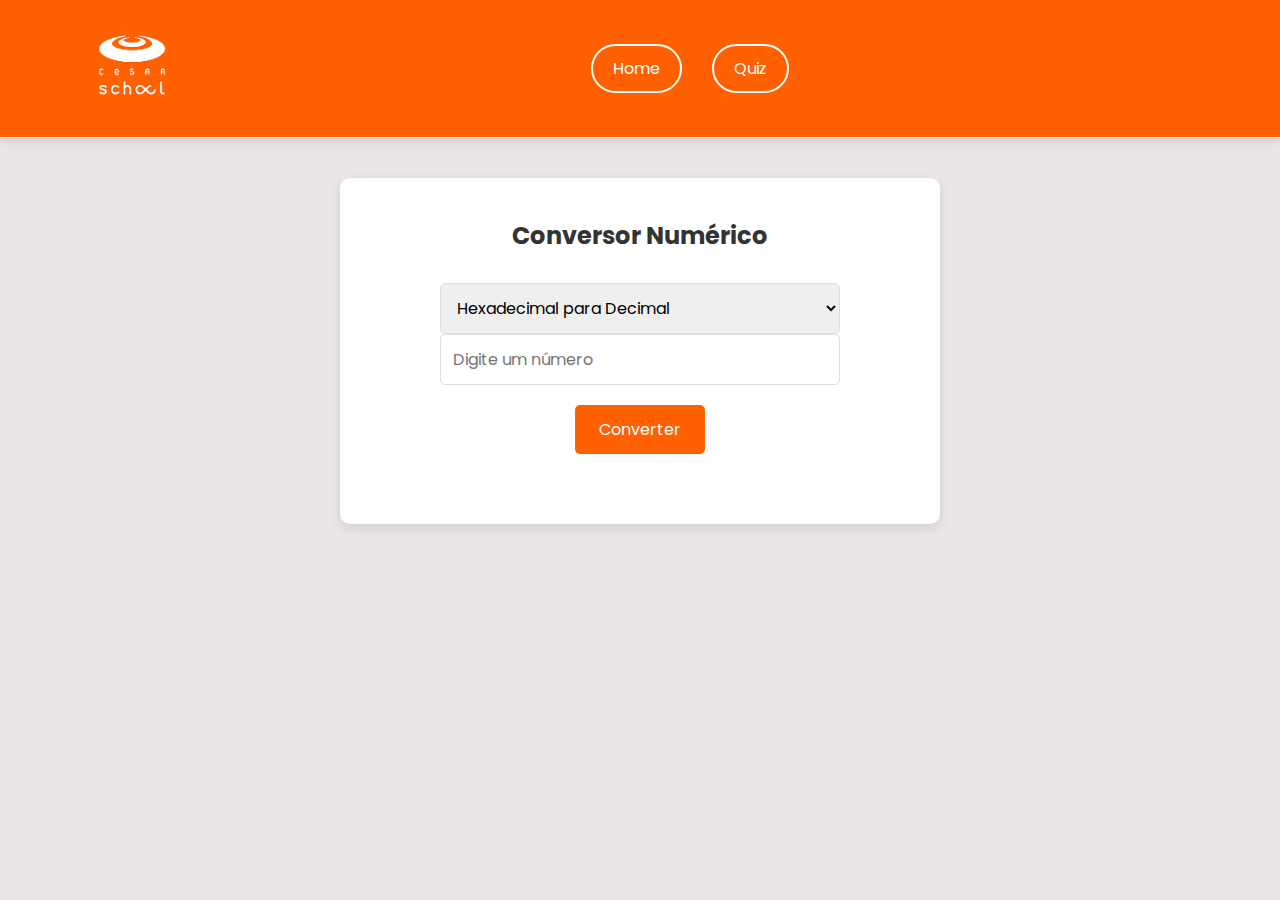
<file: update/calculadora.html>
<!DOCTYPE html>
<html lang="pt-BR">
<head>
    <meta charset="UTF-8">
    <meta name="viewport" content="width=device-width, initial-scale=1.0">
    <title>Conversor Numérico</title>
    <link rel="stylesheet" href="styless.css">
    <link href="https://fonts.googleapis.com/css2?family=Poppins:wght@400;600&display=swap" rel="stylesheet">
</head>
<body>
    <nav class="navbar">
        <div class="nav-container">
            <a href="index.html" class="nav-logo">
                <img src="cesarLogo.png" alt="Logo">
            </a>
            <div class="nav-links">
                <a href="../index.html" class="navbar-button">Home</a>
                <a href="/update/quiz.html" class="navbar-button">Quiz</a>
            </div>
        </div>
    </nav>
    <div class="container">
        <h1>Conversor Numérico</h1>
        <select id="conversionType">
            <option value="hexToDec">Hexadecimal para Decimal</option>
            <option value="hexToBin">Hexadecimal para Binário</option>
            <option value="decToHex">Decimal para Hexadecimal</option>
            <option value="decToBin">Decimal para Binário</option>
            <option value="binToDec">Binário para Decimal</option>
            <option value="binToHex">Binário para Hexadecimal</option>
        </select>
        <input type="text" id="inputNumber" placeholder="Digite um número">
        <button onclick="convert()">Converter</button>
        <p id="result"></p>
    </div>
    <script src="script.js"></script>
</body>
</html>
</file>
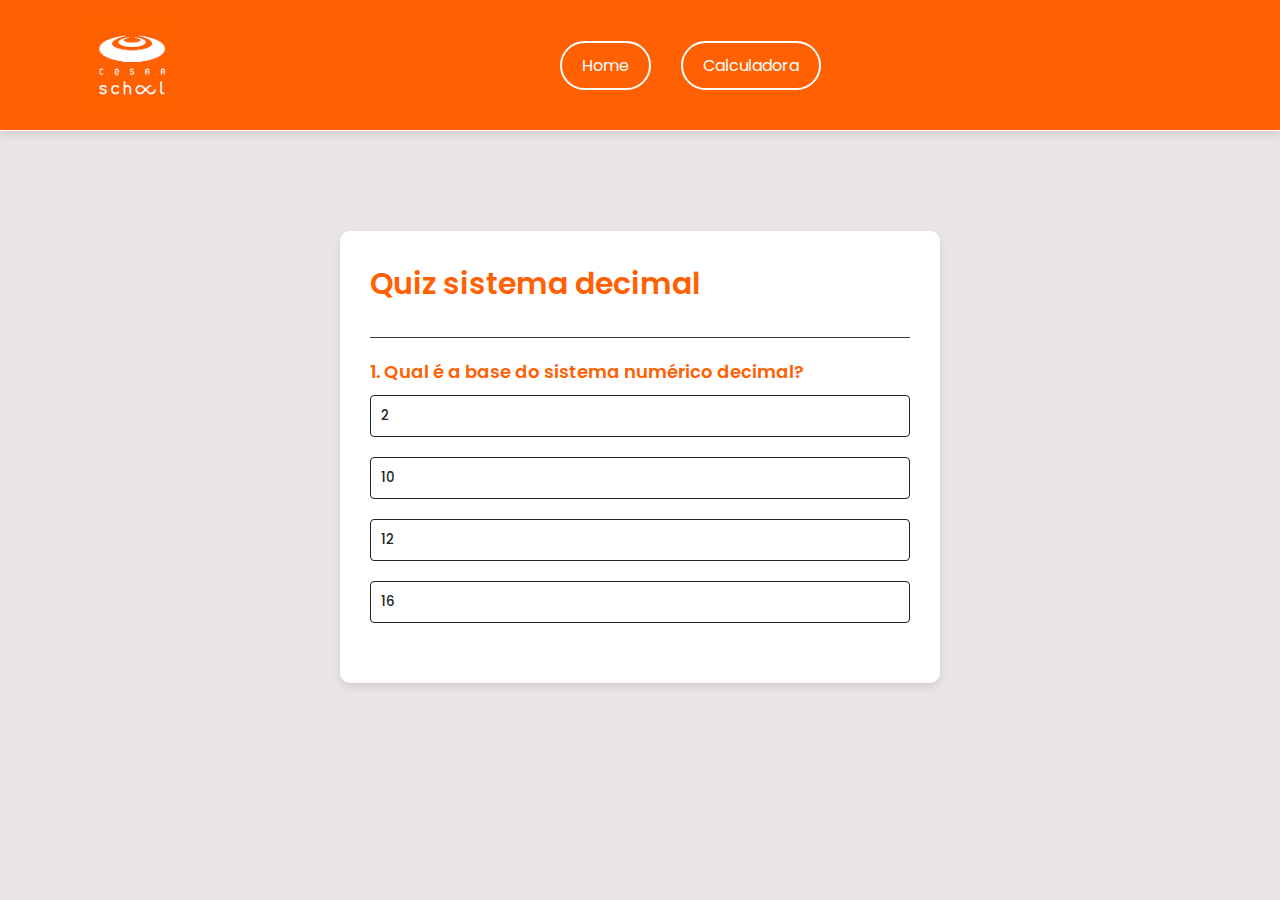
<file: update/quiz.html>
<!DOCTYPE html>
<html lang="pt-BR">
<head>
    <meta charset="UTF-8">
    <meta name="viewport" content="width=device-width, initial-scale=1.0">
    <title>Quiz</title>
    <link rel="stylesheet" href="styles.css">
    <link rel="preconnect" href="https://fonts.googleapis.com">
    <link rel="preconnect" href="https://fonts.gstatic.com" crossorigin>
    <link href="https://fonts.googleapis.com/css2?family=Poppins:ital,wght@0,100;0,200;0,300;0,400;0,500;0,600;0,700;0,800;0,900;1,100;1,200;1,300;1,400;1,500;1,600;1,700;1,800;1,900&display=swap" rel="stylesheet">
</head>
<body>
    <div class="navbar">
        <div class="nav-container">
            <img src="cesarLogo.png" alt="Logo" class="nav-logo">
            <div class="nav-links">
                <a href="../index.html"><button class="navbar-button1">Home</button></a>
                <a href="./calculadora.html"><button class="navbar-button2">Calculadora</button></a>
            </div>
        </div>
    </div>
    
    <div class="app">
        <h1>Quiz sistema decimal</h1>
        <div class="quiz">
            <h2 id="question">Pergunta</h2>
            <div id="answer-buttons">
                <button class="btn">Resposta</button>
                <button class="btn">Resposta</button>
                <button class="btn">Resposta</button>
                <button class="btn">Resposta</button>
            </div>
            <button id="next-btn">Next</button>
        </div>
    </div>
    
    <script src="quiz.js"></script>
</body>
</html>

    
    
    <script src="quiz.js"></script>
</body>
</html>
</file>
<file: update/styless.css>
* {
    margin: 0;
    padding: 0;
    font-family: 'Poppins', 'sans-serif';
    box-sizing: border-box;
}

body {
    background: #ebe5e5;
}

.navbar {
    background: rgba(255, 96, 2, 1);
    border-bottom: 1px solid #fff;
    padding: 15px 20px;
    box-shadow: 0 4px 8px rgba(0, 0, 0, 0.1);
}

.nav-container {
    display: flex;
    justify-content: space-between;
    align-items: center;
    max-width: 1200px;
    margin: 0 auto;
    width: 90%;
}

.nav-logo img {
    max-width: 100px;
    height: auto;
}

.nav-links {
    display: flex;
    justify-content: center;
    flex: 1;
}

.navbar-button {
    background: none;
    border: 2px solid white;
    color: white;
    font-size: 16px;
    cursor: pointer;
    margin: 0 15px;
    padding: 10px 20px;
    border-radius: 25px;
    transition: background-color 0.3s, color 0.3s, border-color 0.3s;
    text-decoration: none;
    display: inline-flex;
    align-items: center;
    justify-content: center;
}

.navbar-button:hover {
    background-color: white;
    color: rgba(255, 96, 2, 1);
    border-color: rgba(255, 96, 2, 1);
}

.container {
    text-align: center;
    background: white;
    padding: 40px;
    border-radius: 10px;
    box-shadow: 0 4px 12px rgba(0, 0, 0, 0.1);
    margin-top: 40px;
    width: 90%;
    max-width: 600px;
    margin: 40px auto;
}

h1 {
    font-weight: 700;
    margin-bottom: 30px;
    color: #333;
    font-size: 24px;
}

select, input[type="text"] {
    padding: 12px;
    margin-bottom: 20px;
    width: 100%;
    max-width: 400px;
    border: 1px solid #ddd;
    border-radius: 5px;
    font-size: 16px;
    transition: border-color 0.3s, box-shadow 0.3s;
    margin: 0 auto; /* Centraliza os inputs horizontalmente */
    display: block; /* Necessário para centralizar com margin: auto */
}

select:focus, input[type="text"]:focus {
    border-color: #007bff;
    box-shadow: 0 0 8px rgba(0, 123, 255, 0.2);
    outline: none;
}

button {
    padding: 12px 24px;
    background-color: rgba(255, 96, 2, 1);
    color: white;
    border: none;
    border-radius: 5px;
    cursor: pointer;
    font-size: 16px;
    transition: background-color 0.3s, transform 0.3s, box-shadow 0.3s;
    margin-top: 20px;
}

button:hover {
    transform: translateY(-2px);
    box-shadow: 0 4px 8px rgba(0, 0, 0, 0.1);
}

button:active {
    background-color: whitesmoke;
    color: orangered;
}

p#result {
    margin-top: 30px;
    font-size: 18px;
    color: #333;
}

/* Media Queries for Responsiveness */
@media (max-width: 768px) {
    .nav-links {
        flex-direction: column;
        align-items: center;
    }

    .navbar-button {
        margin: 10px 0;
    }

    .container {
        margin: 50px auto 0;
        padding: 20px;
    }

    h1 {
        font-size: 24px;
        padding-bottom: 20px;
    }

    select, input[type="text"] {
        font-size: 14px;
        padding: 8px;
    }

    button {
        width: 100px;
        padding: 8px;
    }
}

@media (max-width: 480px) {
    .nav-container {
        flex-direction: column;
    }

    .nav-logo img {
        max-width: 80px;
    }

    .nav-links {
        width: 100%;
        text-align: center;
    }

    .container {
        width: 95%;
        margin: 20px auto 0;
        padding: 15px;
    }

    h1 {
        font-size: 20px;
        padding-bottom: 15px;
    }

    select, input[type="text"] {
        font-size: 12px;
        padding: 6px;
    }

    button {
        width: 80px;
        padding: 6px;
    }
}
</file>
<file: update/styles.css>
* {
    margin: 0;
    padding: 0;
    font-family: 'Poppins', 'sans-serif';
    box-sizing: border-box;
}

body {
    background: #ebe5e5;
}

.navbar {
    background: rgba(255, 96, 2, 1);
    border-bottom: 1px solid #fff;
    padding: 15px 20px;
    box-shadow: 0 4px 8px rgba(0, 0, 0, 0.1);
}

.nav-container {
    display: flex;
    justify-content: space-between;
    align-items: center;
    max-width: 1200px;
    margin: 0 auto;
    width: 90%;
}

.nav-logo {
    max-width: 100px;
    height: auto;
}

.nav-links {
    display: flex;
    justify-content: center;
    flex: 1;
}

.navbar-button1 {
    background: none;
    border: 2px solid white;
    color: white;
    font-size: 16px;
    cursor: pointer;
    margin: 0 15px;
    padding: 10px 20px;
    border-radius: 25px;
    transition: background-color 0.3s, color 0.3s, border-color 0.3s;
}

.navbar-button1:hover {
    background-color: white;
    color: rgba(255, 96, 2, 1);
    border-color: rgba(255, 96, 2, 1);
}

.navbar-button2 {
    background: none;
    border: 2px solid white;
    color: white;
    font-size: 16px;
    cursor: pointer;
    margin: 0 15px;
    padding: 10px 20px;
    border-radius: 25px;
    transition: background-color 0.3s, color 0.3s, border-color 0.3s;
}

.navbar-button2:hover {
    background-color: white;
    color: rgba(255, 96, 2, 1);
    border-color: rgba(255, 96, 2, 1);
}

.app {
    background: #fff;
    width: 90%;
    max-width: 600px;
    margin: 100px auto 0;
    border-radius: 10px;
    padding: 30px;
    box-shadow: 0 4px 8px rgba(0, 0, 0, 0.1);
}

.app h1 {
    font-size: 30px;
    color: rgba(255, 96, 2, 1);
    font-weight: 600;
    border-bottom: 1px solid #333;
    padding-bottom: 30px;
}

.quiz {
    padding: 20px 0;
}

.quiz h2 {
    font-size: 18px;
    color: rgba(255, 96, 2, 1);
    font-weight: 600;
}

.btn {
    background: #fff;
    color: #222;
    font-weight: 500;
    width: 100%;
    border: 1px solid #222;
    padding: 10px;
    margin: 10px 0;
    text-align: left;
    border-radius: 4px;
    cursor: pointer;
    transition: all 0.3s;
}

.btn:hover {
    background: #222;
    color: #fff;
}

#next-btn {
    background: rgba(255, 96, 2, 1);
    color: #fff;
    font-weight: 500;
    width: 150px;
    border: 0;
    padding: 10px;
    margin: 20px auto 0;
    border-radius: 4px;
    cursor: pointer;
    display: none;
}

/* Media Queries for Responsiveness */

@media (max-width: 768px) {
    .nav-links {
        flex-direction: column;
        align-items: center;
    }

    .navbar-button {
        margin: 10px 0;
    }

    .app {
        margin: 50px auto 0;
        padding: 20px;
    }

    .app h1 {
        font-size: 24px;
        padding-bottom: 20px;
    }

    .quiz h2 {
        font-size: 16px;
    }

    .btn {
        font-size: 14px;
        padding: 8px;
    }

    #next-btn {
        width: 100px;
        padding: 8px;
    }
}

@media (max-width: 480px) {
    .nav-container {
        flex-direction: column;
    }

    .nav-logo {
        max-width: 80px;
    }

    .nav-links {
        width: 100%;
        text-align: center;
    }

    .app {
        width: 95%;
        margin: 20px auto 0;
        padding: 15px;
    }

    .app h1 {
        font-size: 20px;
        padding-bottom: 15px;
    }

    .quiz h2 {
        font-size: 14px;
    }

    .btn {
        font-size: 12px;
        padding: 6px;
    }

    #next-btn {
        width: 80px;
        padding: 6px;
    }
}
</file>
